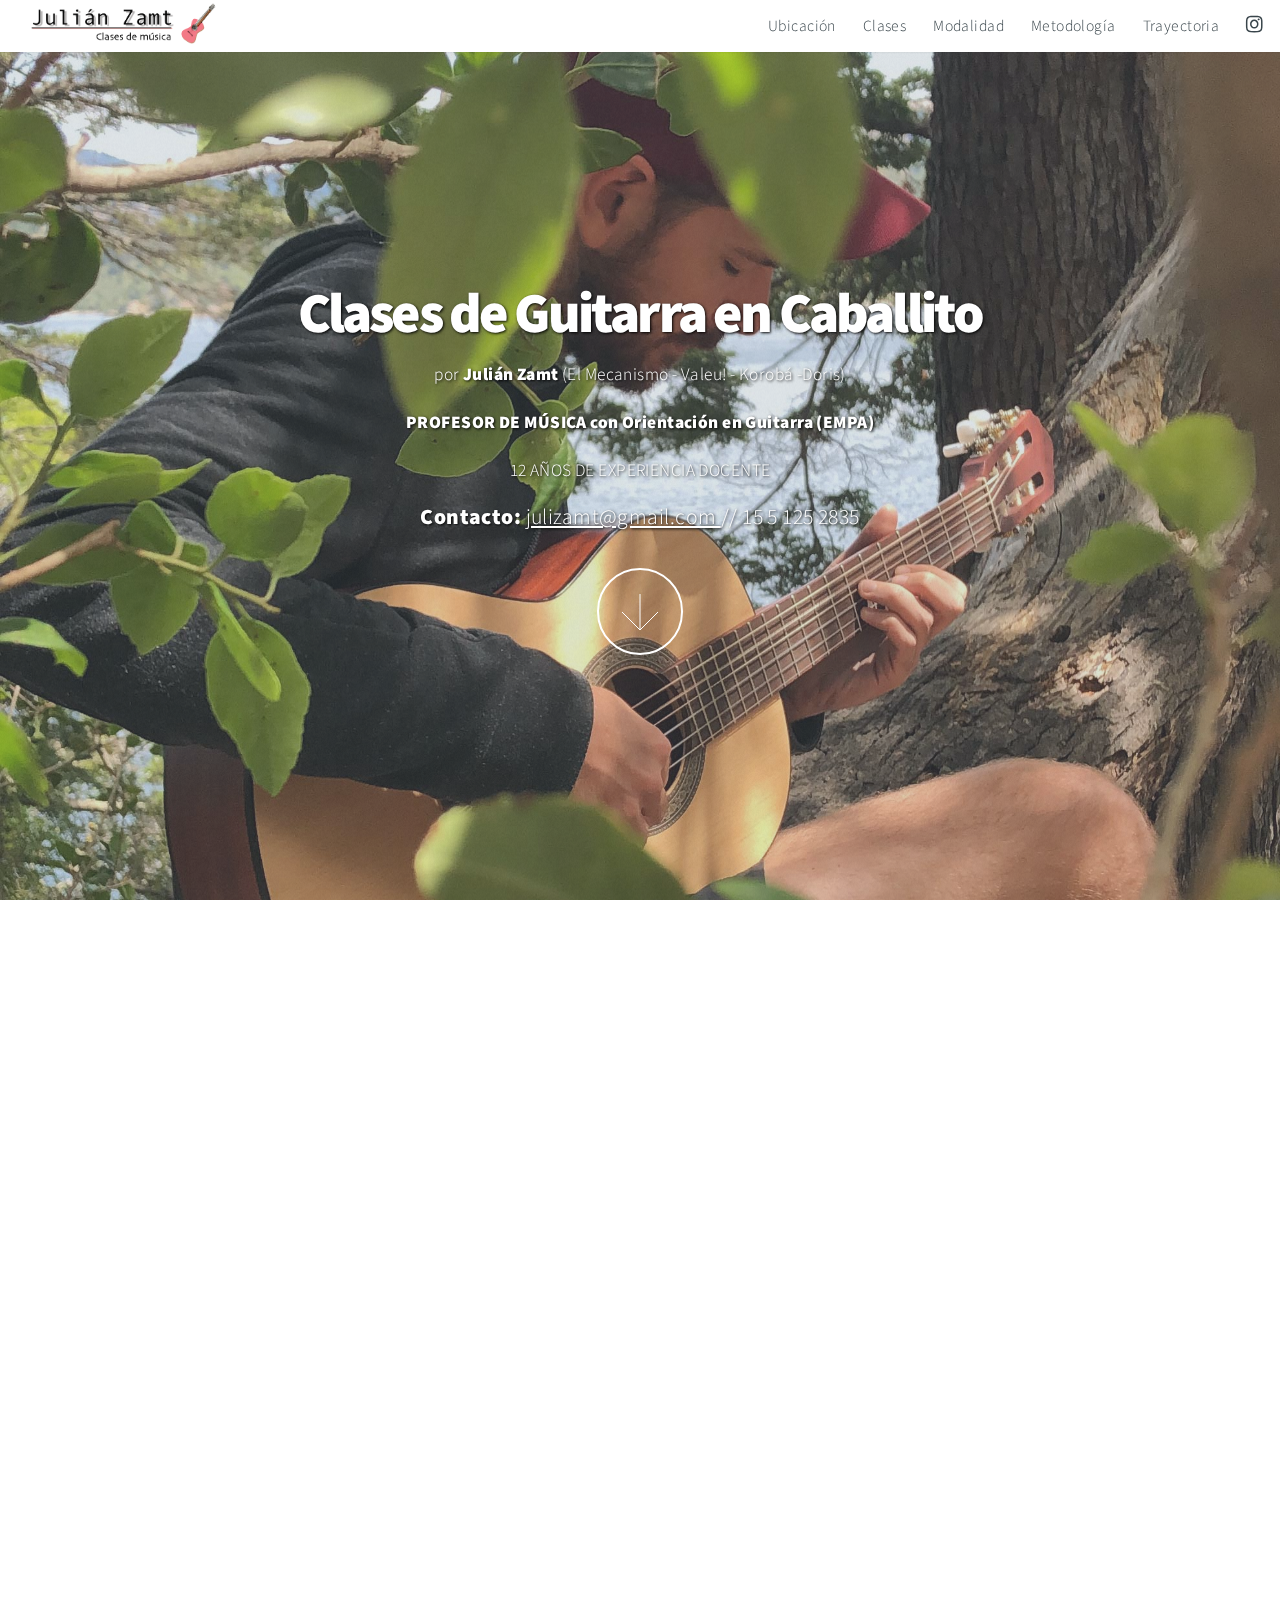
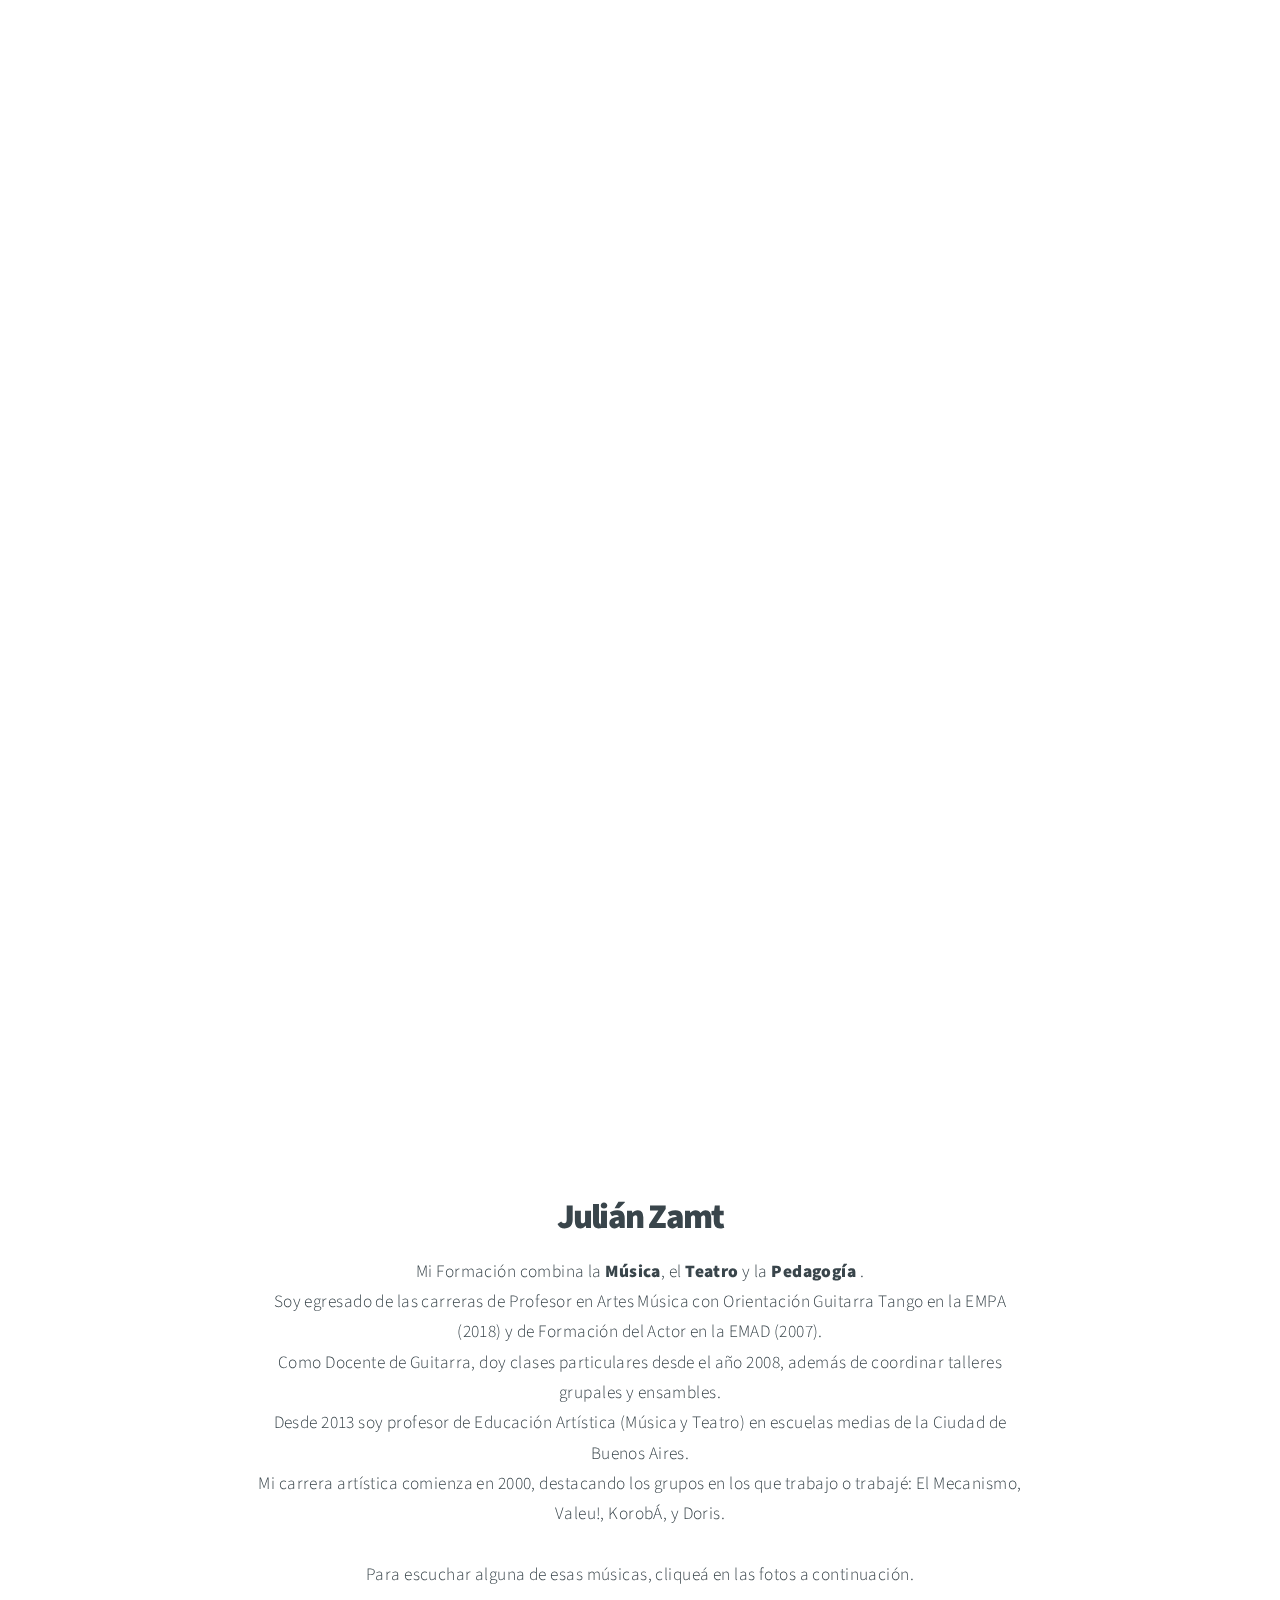
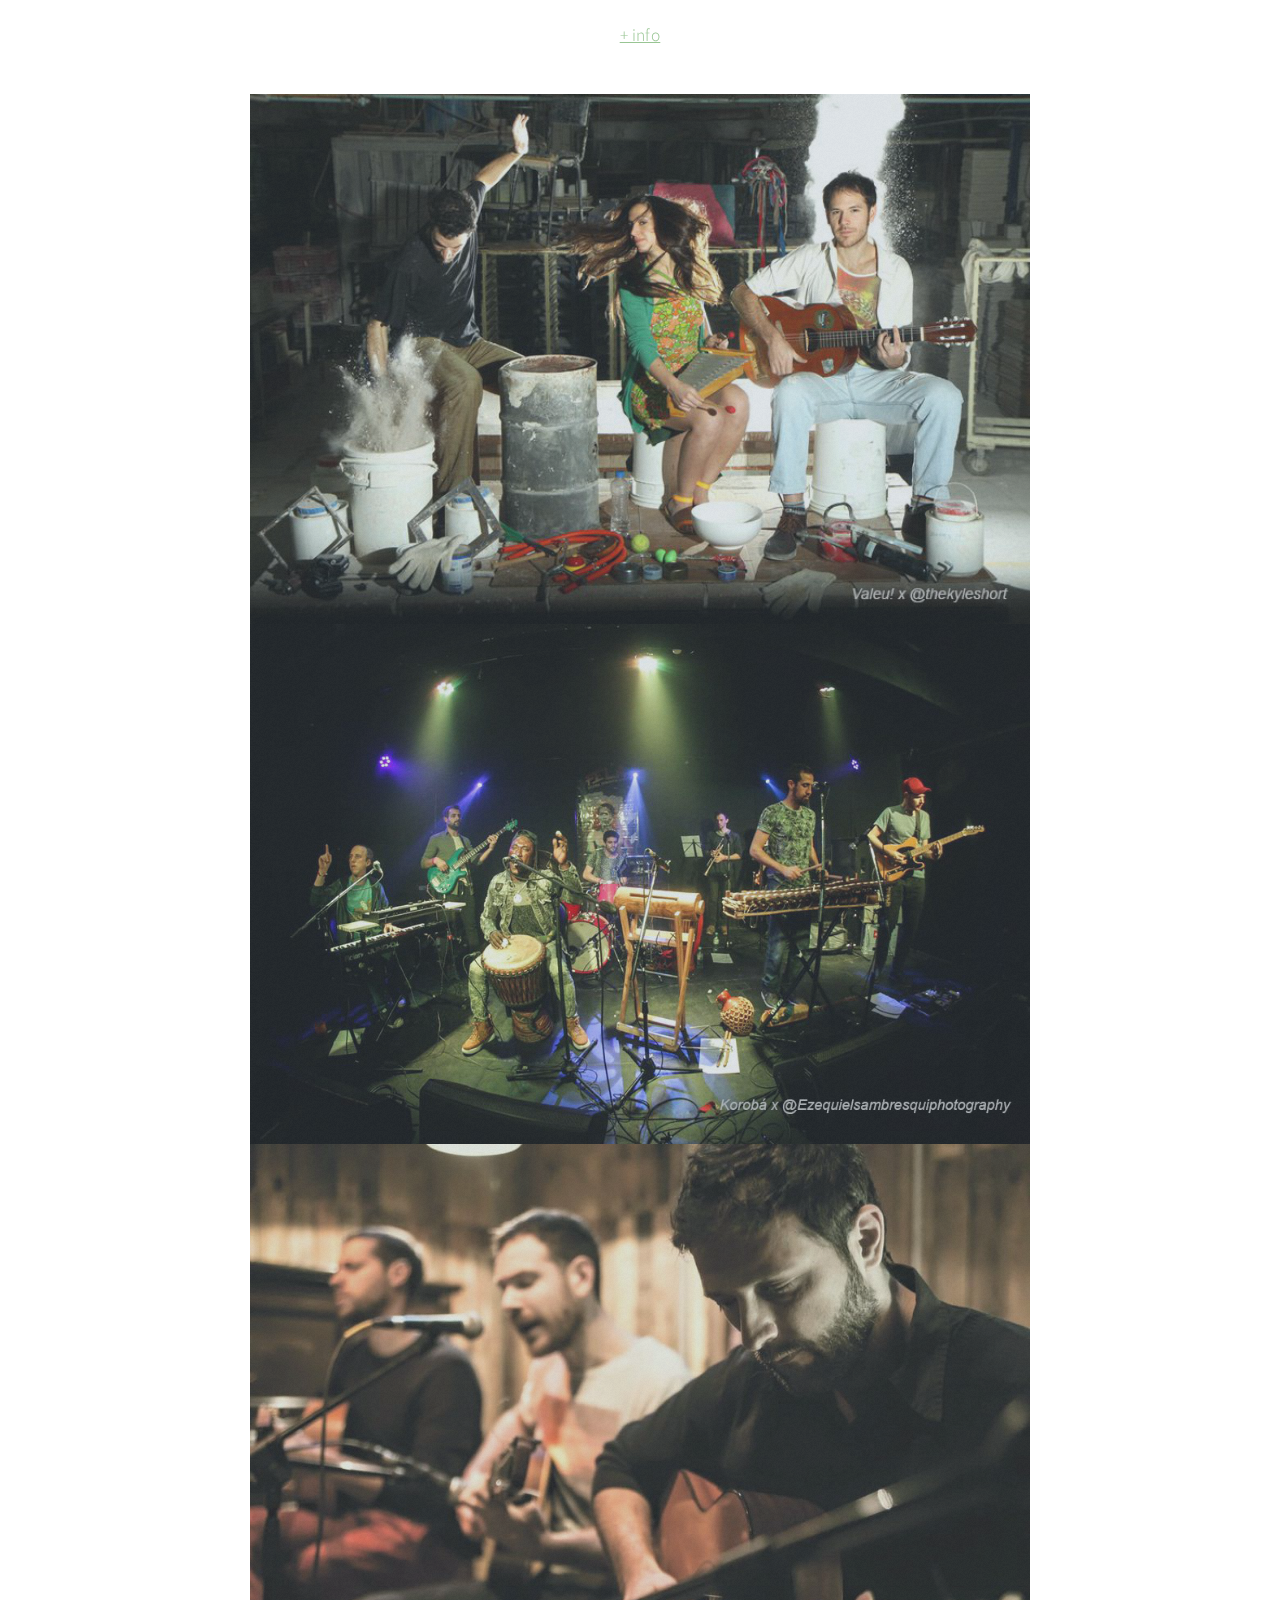
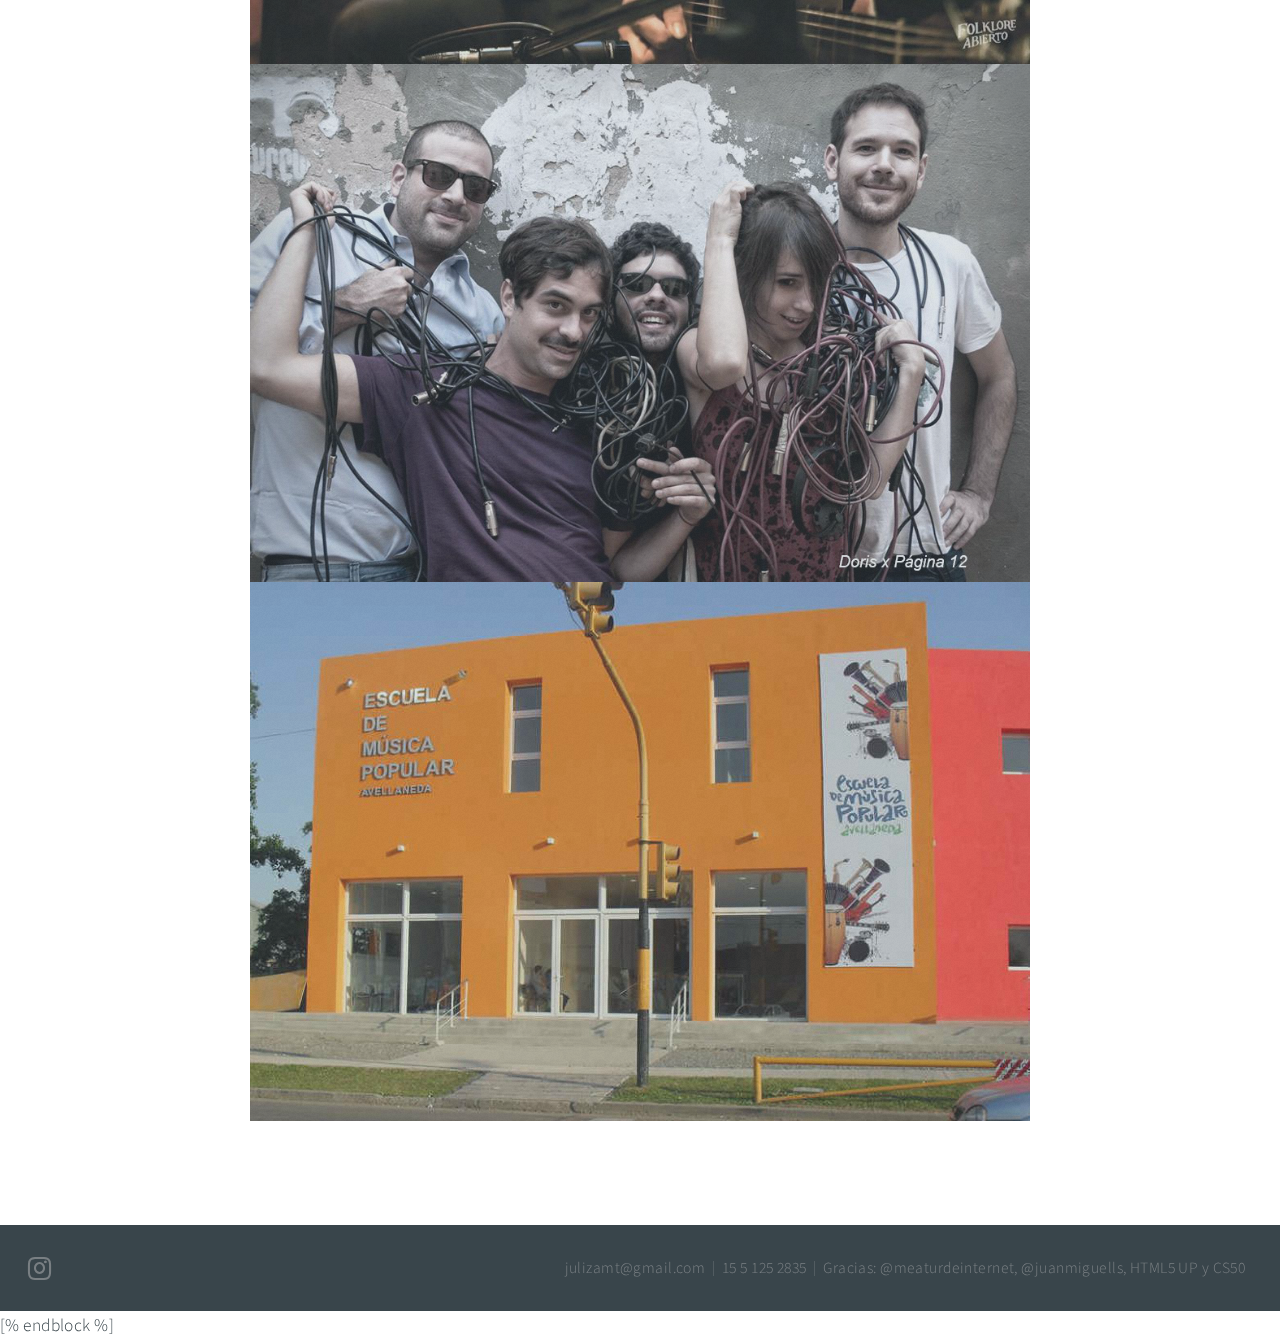
<file: index.html>
<!DOCTYPE HTML>
<html lang="es">

    <head>
        <title>Julian Zamt</title>
        <!-- favicon -->
		<link rel="apple-touch-icon" sizes="57x57" href="images/favicon/apple-icon-57x57.png">
		<link rel="apple-touch-icon" sizes="60x60" href="images/favicon/apple-icon-60x60.png">
		<link rel="apple-touch-icon" sizes="72x72" href="images/favicon/apple-icon-72x72.png">
		<link rel="apple-touch-icon" sizes="76x76" href="images/favicon/apple-icon-76x76.png">
		<link rel="apple-touch-icon" sizes="114x114" href="images/favicon/apple-icon-114x114.png">
		<link rel="apple-touch-icon" sizes="120x120" href="images/favicon/apple-icon-120x120.png">
		<link rel="apple-touch-icon" sizes="144x144" href="images/favicon/apple-icon-144x144.png">
		<link rel="apple-touch-icon" sizes="152x152" href="images/favicon/apple-icon-152x152.png">
		<link rel="apple-touch-icon" sizes="180x180" href="images/favicon/apple-icon-180x180.png">
		<link rel="icon" type="image/png" sizes="192x192"  href="images/favicon/android-icon-192x192.png">
		<link rel="icon" type="image/png" sizes="32x32" href="images/favicon/favicon-32x32.png">
		<link rel="icon" type="image/png" sizes="96x96" href="images/favicon/favicon-96x96.png">
		<link rel="icon" type="image/png" sizes="16x16" href="images/favicon/favicon-16x16.png">
		<link rel="manifest" href="images/favicon/manifest.json">
		<meta name="msapplication-TileColor" content="#ffffff">
		<meta name="msapplication-TileImage" content="images/favicon/ms-icon-144x144.png">
		<meta name="theme-color" content="#ffffff">

        <!-- Required meta tags -->
		<meta charset="utf-8" />
		<meta name="viewport" content="width=device-width, initial-scale=1 shrink-to-fit=no"/>

        <!--[if lte IE 8]><script src="assets/js/ie/html5shiv.js"></script><![endif]-->
		<link rel="stylesheet" href="https://stackpath.bootstrapcdn.com/bootstrap/4.5.0/css/bootstrap.min.css" integrity="sha384-9aIt2nRpC12Uk9gS9baDl411NQApFmC26EwAOH8WgZl5MYYxFfc+NcPb1dKGj7Sk" crossorigin="anonymous">
		<link rel="stylesheet" href="assets/css/main.css" />
		<!--[if lte IE 8]><link rel="stylesheet" href="assets/css/ie8.css" /><![endif]-->
		<!--[if lte IE 9]><link rel="stylesheet" href="assets/css/ie9.css" /><![endif]-->

	</head>

    <body>
	<!-- Header -->
		<header id="header">
			<a href="#intro"><img src="images/logo_2.png" alt="Logo Julián Zamt" style="max-height:100%; margin-left:1em;"></a>
				<nav>
					<ul>
						<li><a href="#one">Ubicación</a></li>
						<li><a href="#two">Clases</a></li>
						<li><a href="#three">Modalidad</a></li>
						<li><a href="#four">Metodología</a></li>
						<li><a href="#work">Trayectoria</a></li>
						
						<li><a target="_blank" href="https://www.instagram.com/julianzamt" class="icon fa-instagram"><span class="label">Instagram</span></a></li>
						
					</ul>
					</ul>
				</nav>
			</header>

		<!-- Intro -->
			<section id="intro" class="main style1 dark fullscreen">
				<div class="content">
					<header>
						<h2 style="text-shadow: 1px 1px 3px black">Clases de Guitarra en Caballito</h2>
					</header>
					<div style="text-shadow: 1px 1px 3px black">
						<p>por <b> Julián Zamt </b> (El Mecanismo - Valeu! - Korobá -Doris)</p>
						<p><b>PROFESOR DE MÚSICA con Orientación en Guitarra (EMPA)</b><br>
						<p>12 AÑOS DE EXPERIENCIA DOCENTE</p>
						<p style="font-size: 1.25em;"><b>Contacto:</b> <a href=mailto:julizamt@gmail.com> julizamt@gmail.com </a> // 15 5 125 2835</p>
					</div>
					<footer>
						<a href="#one" class="button style2 down">More</a>
					</footer>
				</div>
			</section>

		<!-- Ubicación - One -->
			<section id="one" class="main style2 left dark fullscreen">
				<div class="content box style2">
					<header>
						<h2>Ubicación</h2>
					</header>
						<p>Acoyte y Rivadavia. <br> 
						En mi estudio, equipado y ameno, entre instrumentos que invitan a la música.<br> 
						<b> A metros de la estación Acoyte del subte A. </b>
						<br><br>
					    <a href="Mapa.html" class="style2"> Mapa </a> 
					     </p>
				</div>
				<a href="#two" class="button style2 down anchored">Next</a>
			</section>

		<!-- Modalidad - Two -->
			<section id="two" class="main style2 left dark fullscreen">
				<div class="content box style2">
					<header>
						<h2>Clases Personalizadas</h2>
					</header>
						<p>Las clases están diseñadas <b>a medida de los estudiantes</b>.<br>
						Abordamos aspectos <b>técnicos</b> y de <b>lenguaje musical</b>, atendiendo
						con paciencia los tiempos de cada persona.<br>
						<br>
					
						<a href="infoClases.html" class="style2"> + info </a></p>
						<br>
				</div>
				<a href="#three" class="button style2 down anchored">Next</a>
			</section>

			<!-- Clases - Three -->
				<section id="three" class="main style2 right dark fullscreen">
					<div class="content box style2">
						<header>
							<h2>Modalidad</h2>
						</header>
						<p>Clases semanales, individuales o en grupos reducidos, de 1 hora. <br>
							Guitarra Criolla, Acústica o Eléctrica.
							<br> Principiantes o avanzados. <br>
							<br> <b> No es necesario traer instrumento.</b>
						</p>
					</div>
					<a href="#four" class="button style2 down anchored">Next</a>
				</section>

				<!-- Metodología - Four -->
					<section id="four" class="main style2 right dark fullscreen">
						<div class="content box style2">
							<header>
								<h2>Metodología</h2>
							</header>
							<p>Mi propuesta combina <b>recursos innovadores</b> (internet, 
							videojuegos educativos) con <b>aproximaciones propias</b> y <b>métodos tradicionales</b> de guitarra y 
							enseñanza musical.<br>
							<br>
								
								<a href="infoMetodo.html" class="style2"> + info </a>
							</p>
						</div>
						<a href="#work" class="button style2 down anchored">Next</a>
					</section>

		<!-- Work -->
			<section id="work" class="main style3 primary">
				<div class="content">
					<header>
						<h2>Julián Zamt</h2>
						<p>Mi Formación combina la <b>Música</b>, el <b>Teatro</b> y la <b> Pedagogía </b>.
							<br>
							Soy egresado de las carreras de Profesor en Artes Música con Orientación Guitarra Tango en la EMPA (2018) y de Formación del Actor en la EMAD (2007).
							<br>
							Como Docente de Guitarra, doy clases particulares desde el año 2008, además de
							coordinar talleres grupales y ensambles.
							<br>
							Desde 2013 soy profesor de Educación Artística (Música y Teatro) en escuelas medias de la Ciudad de Buenos Aires.
							<br>
							Mi carrera artística comienza en 2000, destacando los grupos
							en los que trabajo o trabajé: El Mecanismo, Valeu!, KorobÁ, y Doris. <br><br>
							Para escuchar alguna de esas músicas, cliqueá en las fotos a continuación.<br>
							<br><a href="infoJZ.html" >+ info</a></p>

					</header>
					<!-- Gallery  -->
						<div>
							<article class="from-left">
								<a target="_blank" href="https://open.spotify.com/artist/0Y0lA1X7IbM1h39LHUJVs8?si=CLiZU9IcSBWesB2saBrktQ" class="image fit"><img src="images/thumbs/01.jpg" title="Valeu" alt="Valeu" /></a>
							</article>
							<article class="from-right">
								<a target="_blank" href="https://open.spotify.com/artist/1Y0OexlqBgy4fkcNNyP54P?si=t46zID0pQ1iPkl2VAG3kVg" class="image fit"><img src="images/thumbs/02.jpg" title="Korobá" alt="Korobá" /></a>
							</article>
							<article class="from-left">
								<a target="_blank" href="https://elmecanismo.bandcamp.com/releases" class="image fit"><img src="images/thumbs/03.jpg" title="El Mecanismo" alt="El Mecanismo" /></a>
							</article>
							<article class="from-right">
								<a target="_blank" href="https://open.spotify.com/artist/1Zzm6gsNQJZv4uMblrKGcA?si=9JVKksUtSjKaxMPlyOEGRw" class="image fit"><img src="images/thumbs/04.jpg" title="Doris" alt="Doris" /></a>
							</article>
							<article class="from-left">
								<a target="_blank" href="http://www.empa.edu.ar/" class="image fit"><img src="images/thumbs/05.jpg" title="Empa" alt="Empa" /></a>
							</article>
						</div>

				</div>
			</section>

		<!-- Footer -->
			<footer id="footer">

				<!-- Icons -->
					<ul class="actions">
						<li><a target="_blank" href="https://www.instagram.com/julianzamt" class="icon fa-instagram"><span class="label">Instagram</span></a></li>
					</ul>

				<!-- Menu -->
					<ul class="menu">
						<li>julizamt@gmail.com </li><li>15 5 125 2835</li><li>Gracias: @meaturdeinternet, @juanmiguells, HTML5 UP y CS50</li>
					</ul>
			</footer>

		<!-- Scripts -->
			<script src="assets/js/jquery.min.js"></script>
			<script src="assets/js/jquery.poptrox.min.js"></script>
			<script src="assets/js/jquery.scrolly.min.js"></script>
			<script src="assets/js/jquery.scrollex.min.js"></script>
			<script src="assets/js/skel.min.js"></script>
			<script src="assets/js/util.js"></script>
			<!--[if lte IE 8]><script src="assets/js/ie/respond.min.js"></script><![endif]-->
			<script src="assets/js/main.js"></script>

			<script src="https://code.jquery.com/jquery-3.5.1.slim.min.js" integrity="sha384-DfXdz2htPH0lsSSs5nCTpuj/zy4C+OGpamoFVy38MVBnE+IbbVYUew+OrCXaRkfj" crossorigin="anonymous"></script>
			<script src="https://cdn.jsdelivr.net/npm/popper.js@1.16.0/dist/umd/popper.min.js" integrity="sha384-Q6E9RHvbIyZFJoft+2mJbHaEWldlvI9IOYy5n3zV9zzTtmI3UksdQRVvoxMfooAo" crossorigin="anonymous"></script>
			<script src="https://stackpath.bootstrapcdn.com/bootstrap/4.5.0/js/bootstrap.min.js" integrity="sha384-OgVRvuATP1z7JjHLkuOU7Xw704+h835Lr+6QL9UvYjZE3Ipu6Tp75j7Bh/kR0JKI" crossorigin="anonymous"></script>
	</body>

</html>

[% endblock %]
</file>
<file: assets/css/ie8.css>
/*
	Big Picture by HTML5 UP
	html5up.net | @ajlkn
	Free for personal and commercial use under the CCA 3.0 license (html5up.net/license)
*/

/* Form */

	form input[type="text"],
	form input[type="email"],
	form input[type="password"],
	form select,
	form textarea {
		position: relative;
		-ms-behavior: url("assets/js/ie/PIE.htc");
		border: solid 1px;
	}

/* Button */

	input[type="button"],
	input[type="submit"],
	input[type="reset"],
	.button,
	button {
		position: relative;
		-ms-behavior: url("assets/js/ie/PIE.htc");
	}

		input[type="button"].down,
		input[type="submit"].down,
		input[type="reset"].down,
		.button.down,
		button.down {
			text-indent: 0;
		}

/* Footer */

	#footer {
		color: #fff;
	}

/* Intro */

	#intro {
		-ms-behavior: url("assets/js/ie/backgroundsize.min.htc");
		background: url("../../images/intro.jpg");
		background-size: cover;
	}

		#intro .content {
			position: relative;
			z-index: 1;
		}

		#intro:after {
			content: '';
			background: url("images/overlay.png");
			width: 100%;
			height: 100%;
			position: absolute;
			left: 0;
			top: 0;
		}

/* One */

	#one {
		-ms-behavior: url("assets/js/ie/backgroundsize.min.htc");
		background: url("../../images/one.jpg");
		background-size: cover;
	}

		#one .content {
			position: relative;
			z-index: 1;
		}

		#one.left:before, #one.right:after {
			content: '';
			background: url("images/overlay.png");
			width: 100%;
			height: 100%;
			position: absolute;
			left: 0;
			top: 0;
		}

/* Two */

	#two {
		-ms-behavior: url("assets/js/ie/backgroundsize.min.htc");
		background: url("../../images/two.jpg");
		background-size: cover;
	}

		#two .content {
			position: relative;
			z-index: 1;
		}

		#two.left:before, #two.right:after {
			content: '';
			background: url("images/overlay.png");
			width: 100%;
			height: 100%;
			position: absolute;
			left: 0;
			top: 0;
		}
</file>
<file: assets/css/ie9.css>
/*
	Big Picture by HTML5 UP
	html5up.net | @ajlkn
	Free for personal and commercial use under the CCA 3.0 license (html5up.net/license)
*/

/* Loader */

	body:before, body:after {
		display: none !important;
	}

/* Gallery */

	.gallery:after {
		content: '';
		display: block;
		clear: both;
	}

	.gallery article {
		float: left;
	}

/* Main */

	.main.fullscreen {
		min-height: 0;
	}

	.main.style1 > .content {
		margin: 0 auto;
	}

/* Poptrox */

	.poptrox-popup .loader {
		display: none !important;
	}
</file>
<file: assets/css/main.css>
@import url("https://fonts.googleapis.com/css?family=Source+Sans+Pro:300,900");
@import url("font-awesome.min.css");

/*
	Based on Big Picture by HTML5 UP
	html5up.net | @ajlkn
	Free for personal and commercial use under the CCA 3.0 license (html5up.net/license)
*/

/* Reset */

	html, body, div, span, applet, object, iframe, h1, h2, h3, h4, h5, h6, p, blockquote, pre, a, abbr, acronym, address, big, cite, code, del, dfn, em, img, ins, kbd, q, s, samp, small, strike, strong, sub, sup, tt, var, b, u, i, center, dl, dt, dd, ol, ul, li, fieldset, form, label, legend, table, caption, tbody, tfoot, thead, tr, th, td, article, aside, canvas, details, embed, figure, figcaption, footer, header, hgroup, menu, nav, output, ruby, section, summary, time, mark, audio, video {
		margin: 0;
		padding: 0;
		border: 0;
		font-size: 100%;
		font: inherit;
		vertical-align: baseline;
	}

	article, aside, details, figcaption, figure, footer, header, hgroup, menu, nav, section {
		display: block;
	}

	body {
		line-height: 1;
	}

	ol, ul {
		list-style: none;
	}

	blockquote, q {
		quotes: none;
	}

	blockquote:before, blockquote:after, q:before, q:after {
		content: '';
		content: none;
	}

	table {
		border-collapse: collapse;
		border-spacing: 0;
	}

	body {
		-webkit-text-size-adjust: none;
	}

/* Box Model */

	*, *:before, *:after {
		-moz-box-sizing: border-box;
		-webkit-box-sizing: border-box;
		box-sizing: border-box;
	}

/* Basic */

	@-ms-viewport {
		width: device-width;
	}

	html {
		height: 100%;
	}

	body {
		background: #ffffff;
		height: 100%;
		min-width: 320px;
	}

		body.is-loading *, body.is-loading *:before, body.is-loading *:after {
			-moz-animation: none !important;
			-webkit-animation: none !important;
			-ms-animation: none !important;
			animation: none !important;
			-moz-transition: none !important;
			-webkit-transition: none !important;
			-ms-transition: none !important;
			transition: none !important;
		}

/* Spinner */

	@-moz-keyframes spinner-rotate {
		0% {
			-moz-transform: scale(1) rotate(0deg);
			-webkit-transform: scale(1) rotate(0deg);
			-ms-transform: scale(1) rotate(0deg);
			transform: scale(1) rotate(0deg);
		}

		100% {
			-moz-transform: scale(1) rotate(360deg);
			-webkit-transform: scale(1) rotate(360deg);
			-ms-transform: scale(1) rotate(360deg);
			transform: scale(1) rotate(360deg);
		}
	}

	@-webkit-keyframes spinner-rotate {
		0% {
			-moz-transform: scale(1) rotate(0deg);
			-webkit-transform: scale(1) rotate(0deg);
			-ms-transform: scale(1) rotate(0deg);
			transform: scale(1) rotate(0deg);
		}

		100% {
			-moz-transform: scale(1) rotate(360deg);
			-webkit-transform: scale(1) rotate(360deg);
			-ms-transform: scale(1) rotate(360deg);
			transform: scale(1) rotate(360deg);
		}
	}

	@-ms-keyframes spinner-rotate {
		0% {
			-moz-transform: scale(1) rotate(0deg);
			-webkit-transform: scale(1) rotate(0deg);
			-ms-transform: scale(1) rotate(0deg);
			transform: scale(1) rotate(0deg);
		}

		100% {
			-moz-transform: scale(1) rotate(360deg);
			-webkit-transform: scale(1) rotate(360deg);
			-ms-transform: scale(1) rotate(360deg);
			transform: scale(1) rotate(360deg);
		}
	}

	@keyframes spinner-rotate {
		0% {
			-moz-transform: scale(1) rotate(0deg);
			-webkit-transform: scale(1) rotate(0deg);
			-ms-transform: scale(1) rotate(0deg);
			transform: scale(1) rotate(0deg);
		}

		100% {
			-moz-transform: scale(1) rotate(360deg);
			-webkit-transform: scale(1) rotate(360deg);
			-ms-transform: scale(1) rotate(360deg);
			transform: scale(1) rotate(360deg);
		}
	}

/* Loader */

	@-moz-keyframes spinner-show {
		0% {
			opacity: 0;
		}

		100% {
			opacity: 1;
		}
	}

	@-webkit-keyframes spinner-show {
		0% {
			opacity: 0;
		}

		100% {
			opacity: 1;
		}
	}

	@-ms-keyframes spinner-show {
		0% {
			opacity: 0;
		}

		100% {
			opacity: 1;
		}
	}

	@keyframes spinner-show {
		0% {
			opacity: 0;
		}

		100% {
			opacity: 1;
		}
	}

	@-moz-keyframes spinner-hide {
		0% {
			-moz-transform: scale(1) rotate(0deg);
			-webkit-transform: scale(1) rotate(0deg);
			-ms-transform: scale(1) rotate(0deg);
			transform: scale(1) rotate(0deg);
			color: #e5e6e7;
			z-index: 100001;
		}

		99% {
			-moz-transform: scale(0.5) rotate(360deg);
			-webkit-transform: scale(0.5) rotate(360deg);
			-ms-transform: scale(0.5) rotate(360deg);
			transform: scale(0.5) rotate(360deg);
			color: #e5e6e7;
			z-index: 100001;
		}

		100% {
			-moz-transform: scale(0.5) rotate(360deg);
			-webkit-transform: scale(0.5) rotate(360deg);
			-ms-transform: scale(0.5) rotate(360deg);
			transform: scale(0.5) rotate(360deg);
			color: #e5e6e7;
			z-index: -1;
		}
	}

	@-webkit-keyframes spinner-hide {
		0% {
			-moz-transform: scale(1) rotate(0deg);
			-webkit-transform: scale(1) rotate(0deg);
			-ms-transform: scale(1) rotate(0deg);
			transform: scale(1) rotate(0deg);
			color: #e5e6e7;
			z-index: 100001;
		}

		99% {
			-moz-transform: scale(0.5) rotate(360deg);
			-webkit-transform: scale(0.5) rotate(360deg);
			-ms-transform: scale(0.5) rotate(360deg);
			transform: scale(0.5) rotate(360deg);
			color: #e5e6e7;
			z-index: 100001;
		}

		100% {
			-moz-transform: scale(0.5) rotate(360deg);
			-webkit-transform: scale(0.5) rotate(360deg);
			-ms-transform: scale(0.5) rotate(360deg);
			transform: scale(0.5) rotate(360deg);
			color: #e5e6e7;
			z-index: -1;
		}
	}

	@-ms-keyframes spinner-hide {
		0% {
			-moz-transform: scale(1) rotate(0deg);
			-webkit-transform: scale(1) rotate(0deg);
			-ms-transform: scale(1) rotate(0deg);
			transform: scale(1) rotate(0deg);
			color: #e5e6e7;
			z-index: 100001;
		}

		99% {
			-moz-transform: scale(0.5) rotate(360deg);
			-webkit-transform: scale(0.5) rotate(360deg);
			-ms-transform: scale(0.5) rotate(360deg);
			transform: scale(0.5) rotate(360deg);
			color: #e5e6e7;
			z-index: 100001;
		}

		100% {
			-moz-transform: scale(0.5) rotate(360deg);
			-webkit-transform: scale(0.5) rotate(360deg);
			-ms-transform: scale(0.5) rotate(360deg);
			transform: scale(0.5) rotate(360deg);
			color: #e5e6e7;
			z-index: -1;
		}
	}

	@keyframes spinner-hide {
		0% {
			-moz-transform: scale(1) rotate(0deg);
			-webkit-transform: scale(1) rotate(0deg);
			-ms-transform: scale(1) rotate(0deg);
			transform: scale(1) rotate(0deg);
			color: #e5e6e7;
			z-index: 100001;
		}

		99% {
			-moz-transform: scale(0.5) rotate(360deg);
			-webkit-transform: scale(0.5) rotate(360deg);
			-ms-transform: scale(0.5) rotate(360deg);
			transform: scale(0.5) rotate(360deg);
			color: #e5e6e7;
			z-index: 100001;
		}

		100% {
			-moz-transform: scale(0.5) rotate(360deg);
			-webkit-transform: scale(0.5) rotate(360deg);
			-ms-transform: scale(0.5) rotate(360deg);
			transform: scale(0.5) rotate(360deg);
			color: #e5e6e7;
			z-index: -1;
		}
	}

	@-moz-keyframes overlay-hide {
		0% {
			opacity: 1;
			z-index: 100000;
		}

		15% {
			opacity: 1;
			z-index: 100000;
		}

		99% {
			opacity: 0;
			z-index: 100000;
		}

		100% {
			opacity: 0;
			z-index: -1;
		}
	}

	@-webkit-keyframes overlay-hide {
		0% {
			opacity: 1;
			z-index: 100000;
		}

		15% {
			opacity: 1;
			z-index: 100000;
		}

		99% {
			opacity: 0;
			z-index: 100000;
		}

		100% {
			opacity: 0;
			z-index: -1;
		}
	}

	@-ms-keyframes overlay-hide {
		0% {
			opacity: 1;
			z-index: 100000;
		}

		15% {
			opacity: 1;
			z-index: 100000;
		}

		99% {
			opacity: 0;
			z-index: 100000;
		}

		100% {
			opacity: 0;
			z-index: -1;
		}
	}

	@keyframes overlay-hide {
		0% {
			opacity: 1;
			z-index: 100000;
		}

		15% {
			opacity: 1;
			z-index: 100000;
		}

		99% {
			opacity: 0;
			z-index: 100000;
		}

		100% {
			opacity: 0;
			z-index: -1;
		}
	}

	body {
		text-decoration: none;
	}

		body:before {
			-moz-animation: spinner-show 1.5s 1 0.25s ease forwards, spinner-hide 0.25s ease-in-out forwards !important;
			-webkit-animation: spinner-show 1.5s 1 0.25s ease forwards, spinner-hide 0.25s ease-in-out forwards !important;
			-ms-animation: spinner-show 1.5s 1 0.25s ease forwards, spinner-hide 0.25s ease-in-out forwards !important;
			animation: spinner-show 1.5s 1 0.25s ease forwards, spinner-hide 0.25s ease-in-out forwards !important;
			-moz-transform-origin: 50% 50%;
			-webkit-transform-origin: 50% 50%;
			-ms-transform-origin: 50% 50%;
			transform-origin: 50% 50%;
			-moz-osx-font-smoothing: grayscale;
			-webkit-font-smoothing: antialiased;
			font-family: FontAwesome;
			font-style: normal;
			font-weight: normal;
			text-transform: none !important;
			color: #e5e6e7;
			content: '\f1ce';
			cursor: default;
			display: block;
			font-size: 2em;
			height: 2em;
			left: 50%;
			line-height: 2em;
			margin: -1em 0 0 -1em;
			opacity: 0;
			position: fixed;
			text-align: center;
			top: 50%;
			width: 2em;
			z-index: -1;
		}

		body:after {
			-moz-animation: overlay-hide 1.5s ease-in forwards !important;
			-webkit-animation: overlay-hide 1.5s ease-in forwards !important;
			-ms-animation: overlay-hide 1.5s ease-in forwards !important;
			animation: overlay-hide 1.5s ease-in forwards !important;
			background: #ffffff;
			content: '';
			display: block;
			height: 100%;
			left: 0;
			opacity: 0;
			position: fixed;
			top: 0;
			width: 100%;
			z-index: -1;
		}

		body.is-loading:before {
			-moz-animation: spinner-show 1.5s 1 0.25s ease forwards, spinner-rotate 0.75s infinite linear !important;
			-webkit-animation: spinner-show 1.5s 1 0.25s ease forwards, spinner-rotate 0.75s infinite linear !important;
			-ms-animation: spinner-show 1.5s 1 0.25s ease forwards, spinner-rotate 0.75s infinite linear !important;
			animation: spinner-show 1.5s 1 0.25s ease forwards, spinner-rotate 0.75s infinite linear !important;
			z-index: 100001;
		}

		body.is-loading:after {
			-moz-animation: none !important;
			-webkit-animation: none !important;
			-ms-animation: none !important;
			animation: none !important;
			opacity: 1;
			z-index: 100000;
		}

	@media (-webkit-min-device-pixel-ratio: 2) {

		body:before {
			line-height: 2.025em;
		}

	}

/* Type */

	body, input, textarea, select {
		font-family: "Source Sans Pro", "sans-serif";
		font-weight: 300;
		font-size: 18pt;
		line-height: 1.75em;
		color: #39454b;
		letter-spacing: 0.025em;
	}

		@media screen and (max-width: 1920px) {

			body, input, textarea, select {
				font-size: 17pt;
			}

		}

		@media screen and (max-width: 1680px) {

			body, input, textarea, select {
				font-size: 15pt;
			}

		}

		@media screen and (max-width: 1280px) {

			body, input, textarea, select {
				font-size: 13pt;
			}

		}

		@media screen and (max-width: 1000px) {

			body, input, textarea, select {
				font-size: 13pt;
			}

		}

		@media screen and (max-width: 736px) {

			body, input, textarea, select {
				font-size: 12pt;
				line-height: 1.5em;
			}

		}

	h1, h2, h3, h4, h5, h6 {
		font-weight: 900;
		color: inherit;
		letter-spacing: -0.0325em;
	}

		h1 a, h2 a, h3 a, h4 a, h5 a, h6 a {
			color: inherit;
			text-decoration: none;
		}

	h2 {
		font-size: 2em;
		line-height: 1.25em;
		letter-spacing: -0.05em;
		
	}

	@media screen and (max-width: 736px) {

		h2 {
			font-size: 1.5em;
		}

	}

	strong, b {
		font-weight: 900;
		color: inherit;
	}

	em, i {
		font-style: italic;
	}

	a {
		-moz-transition: color 0.2s ease-in-out;
		-webkit-transition: color 0.2s ease-in-out;
		-ms-transition: color 0.2s ease-in-out;
		transition: color 0.2s ease-in-out;
		color: #98c593;
	}

	sub {
		position: relative;
		top: 0.5em;
		font-size: 0.8em;
	}

	sup {
		position: relative;
		top: -0.5em;
		font-size: 0.8em;
	}

	hr {
		border: 0;
		border-top: solid 1px #e5e6e7;
	}

	blockquote {
		border-left: solid 0.5em #e5e6e7;
		padding: 1em 0 1em 2em;
		font-style: italic;
	}

	p, ul, ol, dl, table {
		margin-bottom: 1em;
		/*text-shadow: -1px 0 black, 0 1px black, 1px 0 black, 0 -1px black;*/
	}

/* Box */

	.box {
		background: #ffffff;
		color: #39454b;
		padding: 2em;
	}

		.box > :last-child {
			margin-bottom: 0;
		}

		.box.style2 {
			padding: 3.5em 2.5em 3.5em 2.5em;
		}

		@media screen and (max-width: 736px) {

			.box {
				padding: 1em;
			}

				.box.style2 {
					padding: 1.5em 1.25em 1.5em 1.25em;
					background-color: rgba(255, 255, 255, 0.9);
				}

		}

/* Button */

	input[type="button"],
	input[type="submit"],
	input[type="reset"],
	.button,
	button {
		-moz-appearance: none;
		-webkit-appearance: none;
		-ms-appearance: none;
		appearance: none;
		-moz-transition: background-color 0.2s ease-in-out;
		-webkit-transition: background-color 0.2s ease-in-out;
		-ms-transition: background-color 0.2s ease-in-out;
		transition: background-color 0.2s ease-in-out;
		background-color: #98c593;
		border: 0;
		border-radius: 3.5em;
		color: #ffffff;
		cursor: pointer;
		display: inline-block;
		height: 3.5em;
		line-height: 3.5em;
		outline: 0;
		padding: 0 2em 0 2em;
		position: relative;
		text-align: center;
		text-decoration: none;
	}

		input[type="button"].down,
		input[type="submit"].down,
		input[type="reset"].down,
		.button.down,
		button.down {
			width: 5em;
			height: 5em;
			line-height: 4.5em;
			padding: 0;
			background-image: url("images/dark-arrow.svg");
			background-position: center center;
			background-repeat: no-repeat;
			text-indent: -10em;
			overflow: hidden;
		}

			input[type="button"].down.anchored,
			input[type="submit"].down.anchored,
			input[type="reset"].down.anchored,
			.button.down.anchored,
			button.down.anchored {
				bottom: 0;
				border-bottom: 0;
				border-radius: 3em 3em 0 0;
				height: 4.5em;
				margin-left: -2.5em;
			}

		input[type="button"].anchored,
		input[type="submit"].anchored,
		input[type="reset"].anchored,
		.button.anchored,
		button.anchored {
			position: absolute;
			left: 50%;
		}

		input[type="button"]:hover,
		input[type="submit"]:hover,
		input[type="reset"]:hover,
		.button:hover,
		button:hover {
			background-color: #a8cea4;
		}

		input[type="button"]:active,
		input[type="submit"]:active,
		input[type="reset"]:active,
		.button:active,
		button:active {
			background-color: #88bc82;
		}

		input[type="button"].style2,
		input[type="submit"].style2,
		input[type="reset"].style2,
		.button.style2,
		button.style2 {
			background-color: transparent;
			border: solid 2px #e5e6e7;
			color: inherit;
		}

			input[type="button"].style2:hover,
			input[type="submit"].style2:hover,
			input[type="reset"].style2:hover,
			.button.style2:hover,
			button.style2:hover {
				background-color: rgba(229, 230, 231, 0.25);
			}

			input[type="button"].style2:active,
			input[type="submit"].style2:active,
			input[type="reset"].style2:active,
			.button.style2:active,
			button.style2:active {
				background-color: rgba(229, 230, 231, 0.375);
			}

			input[type="button"].style2.down,
			input[type="submit"].style2.down,
			input[type="reset"].style2.down,
			.button.style2.down,
			button.style2.down {
				background-image: url("images/arrow.svg");
			}

/* Form */

	form {
		margin: 0 0 2em 0;
	}

		form .field {
			margin: 0 0 1.5em 0;
		}

			form .field.half {
				width: 50%;
				float: left;
				padding: 0 0 0 0.75em;
			}

				form .field.half.first {
					padding: 0 0.75em 0 0;
				}

		form > .actions {
			margin: 1.5em 0 0 0 !important;
		}

		@media screen and (max-width: 736px) {

			form .field {
				margin: 0 0 1em 0;
			}

				form .field.half {
					padding: 0 0 0 0.5em;
				}

					form .field.half.first {
						padding: 0 0.5em 0 0;
					}

			form > .actions {
				margin: 1em 0 0 0 !important;
			}

		}

		@media screen and (max-width: 480px) {

			form .field.half {
				width: 100%;
				float: none;
				padding: 0;
			}

				form .field.half.first {
					padding: 0;
				}

		}

	label {
		display: block;
	}

	input[type="text"],
	input[type="password"],
	input[type="email"],
	input[type="tel"],
	input[type="search"],
	input[type="url"],
	select,
	textarea {
		-moz-appearance: none;
		-webkit-appearance: none;
		-ms-appearance: none;
		appearance: none;
		-moz-transition: border-color 0.2s ease-in-out, color 0.2s ease-in-out;
		-webkit-transition: border-color 0.2s ease-in-out, color 0.2s ease-in-out;
		-ms-transition: border-color 0.2s ease-in-out, color 0.2s ease-in-out;
		transition: border-color 0.2s ease-in-out, color 0.2s ease-in-out;
		color: #39454b;
		display: block;
		width: 100%;
		padding: 0.65em 0.75em;
		background: none;
		border: solid 2px #e5e6e7;
		color: inherit;
		border-radius: 0.5em;
		outline: none;
	}

		input[type="text"]:focus,
		input[type="password"]:focus,
		input[type="email"]:focus,
		input[type="tel"]:focus,
		input[type="search"]:focus,
		input[type="url"]:focus,
		select:focus,
		textarea:focus {
			border-color: #9ac8e9;
		}

	input[type="text"],
	input[type="password"],
	input[type="email"],
	input[type="tel"],
	input[type="search"],
	input[type="url"],
	select {
		line-height: 1.35em;
	}

	textarea {
		min-height: 8em;
	}

	::-moz-focus-inner {
		border: 0;
	}

	::-webkit-input-placeholder {
		opacity: 0.375;
	}

	:-moz-placeholder {
		opacity: 0.375;
	}

	::-moz-placeholder {
		opacity: 0.375;
	}

	:-ms-input-placeholder {
		opacity: 0.375;
	}

	.formerize-placeholder {
		opacity: 0.375;
	}

/* Icon */

	.icon {
		text-decoration: none;
	}

		.icon:before {
			display: inline-block;
			font-family: FontAwesome;
			font-size: 1.25em;
			text-decoration: none;
			font-style: normal;
			font-weight: normal;
			line-height: 1;
			-webkit-font-smoothing: antialiased;
			-moz-osx-font-smoothing: grayscale;
		}

		.icon > .label {
			display: none;
		}

/* Image */

	.image {
		position: relative;
		display: inline-block;
	}

		.image:before {
			content: '';
			position: absolute;
			left: 0;
			top: 0;
			width: 100%;
			height: 100%;
			background: url("images/overlay.png");
		}

		.image img {
			display: block;
			width: 100%;
		}

		.image.featured {
			display: block;
			width: 100%;
			margin: 0 0 2em 0;
		}

		.image.fit {
			display: block;
			width: 100%;
		}

		.image.left {
			float: left;
			margin: 0 2em 2em 0;
		}

		.image.centered {
			display: block;
			margin: 0 0 2em 0;
		}

			.image.centered img {
				margin: 0 auto;
				width: auto;
			}

/* List */

	ul.default {
		list-style: disc;
		padding-left: 1em;
	}

		ul.default li {
			padding-left: 0.5em;
		}

	ul.icons {
		cursor: default;
	}

		ul.icons li {
			display: inline-block;
		}

		ul.icons a {
			display: inline-block;
			width: 2em;
			height: 2em;
			line-height: 2em;
			text-align: center;
			border: 0;
		}

	ul.menu {
		cursor: default;
	}

		ul.menu li {
			display: inline-block;
			line-height: 1em;
			border-left: solid 1px #e5e6e7;
			padding: 0 0 0 0.5em;
			margin: 0 0 0 0.5em;
		}

			ul.menu li:first-child {
				border-left: 0;
				padding-left: 0;
				margin-left: 0;
			}

	ul.actions {
		cursor: default;
	}

		ul.actions li {
			display: inline-block;
			margin: 0 0 0 0.5em;
		}

			ul.actions li:first-child {
				margin-left: 0;
			}

	ol.default {
		list-style: decimal;
		padding-left: 1.25em;
	}

		ol.default li {
			padding-left: 0.25em;
		}

/* Sections/Article */

	header {
		margin-bottom: 1em;
	}

		header p {
			display: block;
			margin: 1em 0 0 0;
			padding: 0 0 0.5em 0;
		}

	footer {
		margin-top: 2em;
	}

/* Table */

	table {
		width: 100%;
	}

		table.default {
			width: 100%;
		}

			table.default tbody tr:nth-child(2n+2) {
				background: rgba(229, 230, 231, 0.5);
			}

			table.default td {
				padding: 0.5em 1em 0.5em 1em;
			}

			table.default th {
				text-align: left;
				font-weight: 900;
				padding: 0.5em 1em 0.5em 1em;
			}

			table.default thead {
				background: #39454b;
				color: #ffffff;
			}

			table.default tfoot {
				background: #e5e6e7;
			}

/* Poptrox */

	.poptrox-popup {
		-moz-box-sizing: content-box;
		-webkit-box-sizing: content-box;
		-ms-box-sizing: content-box;
		box-sizing: content-box;
		background: #fff;
		padding-bottom: 3em;
		box-shadow: 0 0.1em 0.15em 0 rgba(0, 0, 0, 0.15);
	}

		.poptrox-popup .loader {
			position: absolute;
			top: 50%;
			left: 50%;
			margin: -1em 0 0 -1em;
			width: 2em;
			height: 2em;
			display: block;
			font-size: 2em;
		}

			.poptrox-popup .loader:before {
				-moz-animation: spinner-rotate 0.75s infinite linear !important;
				-webkit-animation: spinner-rotate 0.75s infinite linear !important;
				-ms-animation: spinner-rotate 0.75s infinite linear !important;
				animation: spinner-rotate 0.75s infinite linear !important;
				-moz-osx-font-smoothing: grayscale;
				-webkit-font-smoothing: antialiased;
				font-family: FontAwesome;
				font-style: normal;
				font-weight: normal;
				text-transform: none !important;
				color: #e5e6e7;
				content: '\f1ce';
				cursor: default;
				display: block;
				height: 2em;
				left: 0;
				line-height: 2em;
				position: absolute;
				text-align: center;
				top: 0;
				width: 2em;
			}

		.poptrox-popup .caption {
			position: absolute;
			bottom: 0;
			left: 0;
			background: #ffffff;
			width: 100%;
			height: 3em;
			line-height: 2.8em;
			text-align: center;
			cursor: default;
			z-index: 1;
			font-size: 0.9em;
		}

		.poptrox-popup .nav-next,
		.poptrox-popup .nav-previous {
			-moz-transition: opacity 0.2s ease-in-out;
			-webkit-transition: opacity 0.2s ease-in-out;
			-ms-transition: opacity 0.2s ease-in-out;
			transition: opacity 0.2s ease-in-out;
			position: absolute;
			top: 0;
			width: 50%;
			height: 100%;
			opacity: 0;
			cursor: pointer;
			background: rgba(0, 0, 0, 0.01);
			-webkit-tap-highlight-color: rgba(255, 255, 255, 0);
		}

		.poptrox-popup .nav-next:before,
		.poptrox-popup .nav-previous:before {
			content: '';
			position: absolute;
			width: 96px;
			height: 64px;
			background: url("images/poptrox-nav.svg");
			top: calc(50% - 1.5em);
			margin: -32px 0 0 0;
		}

		.poptrox-popup:hover .nav-next,
		.poptrox-popup:hover .nav-previous {
			opacity: 0.5;
		}

		.poptrox-popup:hover .nav-next:hover,
		.poptrox-popup:hover .nav-previous:hover {
			opacity: 1.0;
		}

		.poptrox-popup .nav-previous:before {
			-moz-transform: scaleX(-1);
			-webkit-transform: scaleX(-1);
			-ms-transform: scaleX(-1);
			transform: scaleX(-1);
			-ms-filter: "FlipH";
			filter: FlipH;
		}

		.poptrox-popup .nav-next {
			right: 0;
		}

			.poptrox-popup .nav-next:before {
				right: 0;
			}

		.poptrox-popup .nav-previous {
			left: 0;
		}

			.poptrox-popup .nav-previous:before {
				left: 0;
			}

		.poptrox-popup .closer {
			-moz-transition: opacity 0.2s ease-in-out;
			-webkit-transition: opacity 0.2s ease-in-out;
			-ms-transition: opacity 0.2s ease-in-out;
			transition: opacity 0.2s ease-in-out;
			position: absolute;
			top: 0;
			right: 0;
			width: 64px;
			height: 64px;
			text-indent: -9999px;
			z-index: 2;
			opacity: 0;
			-webkit-tap-highlight-color: rgba(255, 255, 255, 0);
		}

			.poptrox-popup .closer:before {
				content: '';
				display: block;
				position: absolute;
				right: 16px;
				top: 16px;
				width: 40px;
				height: 40px;
				border-radius: 100%;
				box-shadow: inset 0 0 0 2px #fff;
				background: url("images/poptrox-closer.svg") center center;
				color: #ffffff !important;
			}

		.poptrox-popup:hover .closer {
			opacity: 0.5;
		}

			.poptrox-popup:hover .closer:hover {
				opacity: 1.0;
			}

		body.is-touch .poptrox-popup .nav-next,
		body.is-touch .poptrox-popup .nav-previous,
		body.is-touch .poptrox-popup .closer {
			opacity: 1.0 !important;
		}

		@media screen and (max-width: 736px) {

			.poptrox-popup .nav-next:before,
			.poptrox-popup .nav-previous:before {
				width: 48px;
				height: 32px;
				background-size: contain;
				margin: -16px 0 0 0;
			}

			.poptrox-popup .closer:before {
				right: 12px;
				top: 12px;
				width: 20px;
				height: 20px;
				box-shadow: inset 0 0 0 1px #fff;
				background-size: contain;
				opacity: 0.65;
			}

		}

/* Gallery */

	.gallery {
		display: -moz-flex;
		display: -webkit-flex;
		display: -ms-flex;
		display: flex;
		-moz-flex-wrap: wrap;
		-webkit-flex-wrap: wrap;
		-ms-flex-wrap: wrap;
		flex-wrap: wrap;
		width: 45em;
		max-width: 100%;
		margin: 0 auto 2em auto;
	}

		.gallery article {
			-moz-transition: -moz-transform 1s ease, opacity 1s ease;
			-webkit-transition: -webkit-transform 1s ease, opacity 1s ease;
			-ms-transition: -ms-transform 1s ease, opacity 1s ease;
			transition: transform 1s ease, opacity 1s ease;
			-moz-transform: translateX(0);
			-webkit-transform: translateX(0);
			-ms-transform: translateX(0);
			transform: translateX(0);
			width: 50%;
			position: relative;
			opacity: 1.0;
		}

			.gallery article .image {
				margin: 0;
				display: block;
			}

			.gallery article:nth-last-child(1n) {
				-moz-transition-delay: 0.05s;
				-webkit-transition-delay: 0.05s;
				-ms-transition-delay: 0.05s;
				transition-delay: 0.05s;
			}

			.gallery article:nth-last-child(2n) {
				-moz-transition-delay: 0.05s;
				-webkit-transition-delay: 0.05s;
				-ms-transition-delay: 0.05s;
				transition-delay: 0.05s;
			}

			.gallery article:nth-last-child(2n) {
				-moz-transition-delay: 0.1s;
				-webkit-transition-delay: 0.1s;
				-ms-transition-delay: 0.1s;
				transition-delay: 0.1s;
			}

			.gallery article:nth-last-child(3n) {
				-moz-transition-delay: 0.1s;
				-webkit-transition-delay: 0.1s;
				-ms-transition-delay: 0.1s;
				transition-delay: 0.1s;
			}

			.gallery article:nth-last-child(3n) {
				-moz-transition-delay: 0.15s;
				-webkit-transition-delay: 0.15s;
				-ms-transition-delay: 0.15s;
				transition-delay: 0.15s;
			}

			.gallery article:nth-last-child(4n) {
				-moz-transition-delay: 0.15s;
				-webkit-transition-delay: 0.15s;
				-ms-transition-delay: 0.15s;
				transition-delay: 0.15s;
			}

			.gallery article:nth-last-child(4n) {
				-moz-transition-delay: 0.2s;
				-webkit-transition-delay: 0.2s;
				-ms-transition-delay: 0.2s;
				transition-delay: 0.2s;
			}

			.gallery article:nth-last-child(5n) {
				-moz-transition-delay: 0.2s;
				-webkit-transition-delay: 0.2s;
				-ms-transition-delay: 0.2s;
				transition-delay: 0.2s;
			}

			.gallery article:nth-last-child(5n) {
				-moz-transition-delay: 0.25s;
				-webkit-transition-delay: 0.25s;
				-ms-transition-delay: 0.25s;
				transition-delay: 0.25s;
			}

			.gallery article:nth-last-child(6n) {
				-moz-transition-delay: 0.25s;
				-webkit-transition-delay: 0.25s;
				-ms-transition-delay: 0.25s;
				transition-delay: 0.25s;
			}

			.gallery article:nth-last-child(6n) {
				-moz-transition-delay: 0.3s;
				-webkit-transition-delay: 0.3s;
				-ms-transition-delay: 0.3s;
				transition-delay: 0.3s;
			}

			.gallery article:nth-last-child(7n) {
				-moz-transition-delay: 0.3s;
				-webkit-transition-delay: 0.3s;
				-ms-transition-delay: 0.3s;
				transition-delay: 0.3s;
			}

			.gallery article:nth-last-child(7n) {
				-moz-transition-delay: 0.35s;
				-webkit-transition-delay: 0.35s;
				-ms-transition-delay: 0.35s;
				transition-delay: 0.35s;
			}

			.gallery article:nth-last-child(8n) {
				-moz-transition-delay: 0.35s;
				-webkit-transition-delay: 0.35s;
				-ms-transition-delay: 0.35s;
				transition-delay: 0.35s;
			}

			.gallery article:nth-last-child(8n) {
				-moz-transition-delay: 0.4s;
				-webkit-transition-delay: 0.4s;
				-ms-transition-delay: 0.4s;
				transition-delay: 0.4s;
			}

			.gallery article:nth-last-child(9n) {
				-moz-transition-delay: 0.4s;
				-webkit-transition-delay: 0.4s;
				-ms-transition-delay: 0.4s;
				transition-delay: 0.4s;
			}

			.gallery article:nth-last-child(9n) {
				-moz-transition-delay: 0.45s;
				-webkit-transition-delay: 0.45s;
				-ms-transition-delay: 0.45s;
				transition-delay: 0.45s;
			}

			.gallery article:nth-last-child(10n) {
				-moz-transition-delay: 0.45s;
				-webkit-transition-delay: 0.45s;
				-ms-transition-delay: 0.45s;
				transition-delay: 0.45s;
			}

			.gallery article:nth-last-child(10n) {
				-moz-transition-delay: 0.5s;
				-webkit-transition-delay: 0.5s;
				-ms-transition-delay: 0.5s;
				transition-delay: 0.5s;
			}

			.gallery article:nth-last-child(11n) {
				-moz-transition-delay: 0.5s;
				-webkit-transition-delay: 0.5s;
				-ms-transition-delay: 0.5s;
				transition-delay: 0.5s;
			}

			.gallery article:nth-last-child(11n) {
				-moz-transition-delay: 0.55s;
				-webkit-transition-delay: 0.55s;
				-ms-transition-delay: 0.55s;
				transition-delay: 0.55s;
			}

			.gallery article:nth-last-child(12n) {
				-moz-transition-delay: 0.55s;
				-webkit-transition-delay: 0.55s;
				-ms-transition-delay: 0.55s;
				transition-delay: 0.55s;
			}

			.gallery article:nth-last-child(12n) {
				-moz-transition-delay: 0.6s;
				-webkit-transition-delay: 0.6s;
				-ms-transition-delay: 0.6s;
				transition-delay: 0.6s;
			}

			.gallery article:nth-last-child(13n) {
				-moz-transition-delay: 0.6s;
				-webkit-transition-delay: 0.6s;
				-ms-transition-delay: 0.6s;
				transition-delay: 0.6s;
			}

			.gallery article:nth-last-child(13n) {
				-moz-transition-delay: 0.65s;
				-webkit-transition-delay: 0.65s;
				-ms-transition-delay: 0.65s;
				transition-delay: 0.65s;
			}

			.gallery article:nth-last-child(14n) {
				-moz-transition-delay: 0.65s;
				-webkit-transition-delay: 0.65s;
				-ms-transition-delay: 0.65s;
				transition-delay: 0.65s;
			}

			.gallery article:nth-last-child(14n) {
				-moz-transition-delay: 0.7s;
				-webkit-transition-delay: 0.7s;
				-ms-transition-delay: 0.7s;
				transition-delay: 0.7s;
			}

			.gallery article:nth-last-child(15n) {
				-moz-transition-delay: 0.7s;
				-webkit-transition-delay: 0.7s;
				-ms-transition-delay: 0.7s;
				transition-delay: 0.7s;
			}

			.gallery article:nth-last-child(15n) {
				-moz-transition-delay: 0.75s;
				-webkit-transition-delay: 0.75s;
				-ms-transition-delay: 0.75s;
				transition-delay: 0.75s;
			}

			.gallery article:nth-last-child(16n) {
				-moz-transition-delay: 0.75s;
				-webkit-transition-delay: 0.75s;
				-ms-transition-delay: 0.75s;
				transition-delay: 0.75s;
			}

			.gallery article:nth-last-child(16n) {
				-moz-transition-delay: 0.8s;
				-webkit-transition-delay: 0.8s;
				-ms-transition-delay: 0.8s;
				transition-delay: 0.8s;
			}

			.gallery article:nth-last-child(17n) {
				-moz-transition-delay: 0.8s;
				-webkit-transition-delay: 0.8s;
				-ms-transition-delay: 0.8s;
				transition-delay: 0.8s;
			}

			.gallery article:nth-last-child(17n) {
				-moz-transition-delay: 0.85s;
				-webkit-transition-delay: 0.85s;
				-ms-transition-delay: 0.85s;
				transition-delay: 0.85s;
			}

			.gallery article:nth-last-child(18n) {
				-moz-transition-delay: 0.85s;
				-webkit-transition-delay: 0.85s;
				-ms-transition-delay: 0.85s;
				transition-delay: 0.85s;
			}

			.gallery article:nth-last-child(18n) {
				-moz-transition-delay: 0.9s;
				-webkit-transition-delay: 0.9s;
				-ms-transition-delay: 0.9s;
				transition-delay: 0.9s;
			}

			.gallery article:nth-last-child(19n) {
				-moz-transition-delay: 0.9s;
				-webkit-transition-delay: 0.9s;
				-ms-transition-delay: 0.9s;
				transition-delay: 0.9s;
			}

			.gallery article:nth-last-child(19n) {
				-moz-transition-delay: 0.95s;
				-webkit-transition-delay: 0.95s;
				-ms-transition-delay: 0.95s;
				transition-delay: 0.95s;
			}

			.gallery article:nth-last-child(20n) {
				-moz-transition-delay: 0.95s;
				-webkit-transition-delay: 0.95s;
				-ms-transition-delay: 0.95s;
				transition-delay: 0.95s;
			}

			.gallery article:nth-last-child(20n) {
				-moz-transition-delay: 1s;
				-webkit-transition-delay: 1s;
				-ms-transition-delay: 1s;
				transition-delay: 1s;
			}

			.gallery article:nth-last-child(21n) {
				-moz-transition-delay: 1s;
				-webkit-transition-delay: 1s;
				-ms-transition-delay: 1s;
				transition-delay: 1s;
			}

			.gallery article:nth-last-child(21n) {
				-moz-transition-delay: 1.05s;
				-webkit-transition-delay: 1.05s;
				-ms-transition-delay: 1.05s;
				transition-delay: 1.05s;
			}

			.gallery article:nth-last-child(22n) {
				-moz-transition-delay: 1.05s;
				-webkit-transition-delay: 1.05s;
				-ms-transition-delay: 1.05s;
				transition-delay: 1.05s;
			}

			.gallery article:nth-last-child(22n) {
				-moz-transition-delay: 1.1s;
				-webkit-transition-delay: 1.1s;
				-ms-transition-delay: 1.1s;
				transition-delay: 1.1s;
			}

			.gallery article:nth-last-child(23n) {
				-moz-transition-delay: 1.1s;
				-webkit-transition-delay: 1.1s;
				-ms-transition-delay: 1.1s;
				transition-delay: 1.1s;
			}

			.gallery article:nth-last-child(23n) {
				-moz-transition-delay: 1.15s;
				-webkit-transition-delay: 1.15s;
				-ms-transition-delay: 1.15s;
				transition-delay: 1.15s;
			}

			.gallery article:nth-last-child(24n) {
				-moz-transition-delay: 1.15s;
				-webkit-transition-delay: 1.15s;
				-ms-transition-delay: 1.15s;
				transition-delay: 1.15s;
			}

		.gallery.inactive article {
			opacity: 0;
		}

			.gallery.inactive article.from-left {
				-moz-transform: translateX(-14em);
				-webkit-transform: translateX(-14em);
				-ms-transform: translateX(-14em);
				transform: translateX(-14em);
			}

			.gallery.inactive article.from-right {
				-moz-transform: translateX(14em);
				-webkit-transform: translateX(14em);
				-ms-transform: translateX(14em);
				transform: translateX(14em);
			}

			.gallery.inactive article.from-top {
				-moz-transform: translateY(-7em);
				-webkit-transform: translateY(-7em);
				-ms-transform: translateY(-7em);
				transform: translateY(-7em);
			}

			.gallery.inactive article.from-bottom {
				-moz-transform: translateY(7em);
				-webkit-transform: translateY(7em);
				-ms-transform: translateY(7em);
				transform: translateY(7em);
			}

		@media screen and (max-width: 480px) {

			.gallery {
				-moz-flex-wrap: nowrap;
				-webkit-flex-wrap: nowrap;
				-ms-flex-wrap: nowrap;
				flex-wrap: nowrap;
				-moz-flex-direction: column;
				-webkit-flex-direction: column;
				-ms-flex-direction: column;
				flex-direction: column;
			}

				.gallery article {
					width: 100%;
				}

		}

/* Header */

	#header {
		position: fixed;
		z-index: 10000;
		left: 0;
		top: 0;
		width: 100%;
		background: rgba(255, 255, 255, 0.95);
		height: 3em;
		line-height: 3em;
		box-shadow: 0 0 0.15em 0 rgba(0, 0, 0, 0.1);
	}

		#header h1 {
			position: absolute;
			left: 1em;
			top: 0;
			height: 3em;
			line-height: 3em;
			cursor: default;
		}

			#header h1 a {
				font-size: 1.25em;
			}

		#header nav {
			position: absolute;
			right: 0.5em;
			top: 0;
			height: 3em;
			line-height: 3em;
		}

			#header nav ul {
				margin: 0;
			}

				#header nav ul li {
					display: inline-block;
					margin-left: 0.5em;
					font-size: 0.9em;
				}

					#header nav ul li a {
						display: block;
						color: inherit;
						text-decoration: none;
						height: 3em;
						line-height: 3em;
						padding: 0 0.5em 0 0.5em;
						outline: 0;
					}

		@media screen and (max-width: 736px) {

			#header {
				height: 2.5em;
				line-height: 2.5em;
			}

				#header h1 {
					text-align: center;
					position: relative;
					left: 0;
					top: 0;
					height: 2.5em;
					line-height: 2.5em;
				}

					#header h1 a {
						font-size: 1em;
					}

				#header nav {
					display: none;
				}

		}

	body {
		padding-top: 3em;
	}

		@media screen and (max-width: 736px) {

			body {
				padding-top: 2.5em;
			}

		}

/* Main */

	.main {
		display: -moz-flex;
		display: -webkit-flex;
		display: -ms-flex;
		display: flex;
		position: relative;
		margin: 0;
		overflow-x: hidden;
	}

		.main > .content {
			width: 45em;
			max-width: calc(100% - 4em);
			margin: 0 auto;
		}

			.main > .content > :last-child {
				margin-bottom: 0;
			}

		.main.fullscreen {
			min-height: 100%;
		}

		.main.style1 {
			-moz-align-items: center;
			-webkit-align-items: center;
			-ms-align-items: center;
			align-items: center;
			-moz-justify-content: center;
			-webkit-justify-content: center;
			-ms-justify-content: center;
			justify-content: center;
			text-align: center;
			padding: 3em 0 3em 0;
		}

			.main.style1 h2 {
				font-size: 3.25em;
				line-height: 1em;
			}

			.main.style1 > .content {
				-moz-transition: opacity 1s ease;
				-webkit-transition: opacity 1s ease;
				-ms-transition: opacity 1s ease;
				transition: opacity 1s ease;
				-moz-transform: translateZ(0);
				-webkit-transform: translateZ(0);
				-ms-transform: translateZ(0);
				transform: translateZ(0);
				opacity: 1.0;
				margin: 0;
				/*text-shadow: -1px 0 black, 0 1px black, 1px 0 black, 0 -1px black;*/

			}

			.main.style1.inactive > .content {
				opacity: 0;
			}

		.main.style2 {
			-moz-align-items: center;
			-webkit-align-items: center;
			-ms-align-items: center;
			align-items: center;
			-moz-justify-content: center;
			-webkit-justify-content: center;
			-ms-justify-content: center;
			justify-content: center;
			padding: 3em 0 3em 0;
			overflow: hidden;
		}

			.main.style2 > .content {
				-moz-transition: -moz-transform 1s ease;
				-webkit-transition: -webkit-transform 1s ease;
				-ms-transition: -ms-transform 1s ease;
				transition: transform 1s ease;
				-moz-transform: translateZ(0);
				-webkit-transform: translateZ(0);
				-ms-transform: translateZ(0);
				transform: translateZ(0);
				position: relative;
				width: 35%;
				margin: 0;
			}

			.main.style2.left {
				-moz-justify-content: -moz-flex-start;
				-webkit-justify-content: -webkit-flex-start;
				-ms-justify-content: -ms-flex-start;
				justify-content: flex-start;
			}

			.main.style2.right {
				-moz-justify-content: -moz-flex-end;
				-webkit-justify-content: -webkit-flex-end;
				-ms-justify-content: -ms-flex-end;
				justify-content: flex-end;
			}

			.main.style2.inactive.left > .content {
				-moz-transform: translateX(-100%);
				-webkit-transform: translateX(-100%);
				-ms-transform: translateX(-100%);
				transform: translateX(-100%);
			}

			.main.style2.inactive.right > .content {
				-moz-transform: translateX(100%);
				-webkit-transform: translateX(100%);
				-ms-transform: translateX(100%);
				transform: translateX(100%);
			}

		.main.style3 {
			text-align: center;
			padding: 6em 0 6em 0;
		}

			.main.style3 .content > header {
				margin-bottom: 2em;
			}

			.main.style3.primary {
				background: #ffffff;
			}

			.main.style3.secondary {
				background: #f5f6f7;
			}

		.main.dark {
			color: #ffffff;
		}

			.main.dark a {
				color: inherit;
			}

			.main.dark .button.style2 {
				border-color: #ffffff;
			}

				.main.dark .button.style2:hover {
					background-color: rgba(255, 255, 255, 0.125);
				}

				.main.dark .button.style2:active {
					background-color: rgba(255, 255, 255, 0.25);
				}

				.main.dark .button.style2.down {
					background-image: url("images/dark-arrow.svg");
				}

		body.is-touch .main {
			background-attachment: scroll !important;
		}

		@media screen and (max-width: 1920px) {

			.main.style2 .content {
				width: 40%;
			}

		}

		@media screen and (max-width: 1280px) {

			.main.style2 .content {
				width: 50%;
			}

		}

		@media screen and (max-width: 1000px) {

			.main.style2 .content {
				width: 60%;
			}

		}

		@media screen and (max-width: 736px) {

			.main.fullscreen {
				height: auto !important;
			}

			.main.style1 {
				padding: 4em 15px 4em 15px;
			}

				.main.style1 h2 {
					font-size: 3em;
				}

			.main.style2 {
				padding: 6em 15px 6em 15px;
			}

				.main.style2:before, .main.style2:after {
					display: none !important;
				}

				.main.style2 .button.anchored {
					display: none;
				}

				.main.style2 .content {
					width: 100%;
					max-width: 100%;
					text-align: center;
					-moz-transform: none;
					-webkit-transform: none;
					-ms-transform: none;
					transform: none;
				}

			.main.style3 {
				text-align: center;
				padding: 3em 10px 3em 10px;
			}

		}

		@media screen and (max-width: 480px) {

			.main > .content {
				max-width: calc(100% - 1.5em);
			}

		}

/* Footer */

	#footer {
		position: relative;
		height: 5em;
		line-height: 5em;
		margin: 0;
		background: #39454b;
		color: rgba(185, 186, 187, 0.5);
		overflow: hidden;
	}

		#footer a {
			color: inherit;
		}

			#footer a:hover {
				color: #b9babb;
			}

		#footer ul.actions {
			position: absolute;
			left: 1em;
			top: 0.25em;
			height: 5em;
			line-height: 5em;
			margin: 0;
		}

			#footer ul.actions li {
				font-size: 1.25em;
				margin: 0;
			}

				#footer ul.actions li a {
					padding: 0.5em;
				}

		#footer ul.menu {
			position: absolute;
			right: 2em;
			top: 0;
			height: 5em;
			line-height: 5em;
			margin: 0;
		}

			#footer ul.menu li {
				border-left-color: rgba(185, 186, 187, 0.2);
				font-size: 0.9em;
			}

		@media screen and (max-width: 1000px) {

			#footer {
				height: auto;
				line-height: inherit;
				text-align: center;
				padding: 2em 1em 2em 1em;
			}

				#footer ul.actions {
					position: relative;
					left: 0;
					top: 0;
					height: auto;
					line-height: inherit;
					margin: 0 0 1em 0;
				}

				#footer ul.menu {
					position: relative;
					right: 0;
					top: 0;
					height: auto;
					line-height: inherit;
				}

		}

		@media screen and (max-width: 736px) {

			#footer ul.menu li {
				border-left: 0;
				padding: 1em 0 0 0;
				margin: 0;
				display: block;
			}

				#footer ul.menu li:first-child {
					padding-top: 0;
				}

				#footer ul.menu li a {
					line-height: 1.5em;
				}

		}

/* Intro */

	#intro {
		background: url("images/overlay.png"), url("../../images/intro.jpg");
		background-size: 256px 256px, cover;
		background-attachment: fixed, fixed;
		background-position: top left, bottom center;
		background-repeat: repeat, no-repeat;
	}

/* One */

	#one {
		background: url("images/overlay.png"), url("../../images/one.jpg");
		background-size: 256px 256px, cover;
		background-attachment: fixed, fixed;
		background-position: top left, center center;
	}

/* Two */

	#two {
		background: url("images/overlay.png"), url("../../images/two.jpg");
		background-size: 256px 256px, cover;
		background-attachment: fixed, fixed;
		background-position: top center, center center;
	}

	/* Three */

		#three {
			background: url("images/overlay.png"), url("../../images/three.jpg");
			background-size: 256px 256px, cover;
			background-attachment: fixed, fixed;
			background-position: top left, center center;
		}

		/* four */

			#four {
				background: url("images/overlay.png"), url("../../images/four.jpg");
				background-size: 256px 256px, cover;
				background-attachment: fixed, fixed;
				background-position: top left, center center;
			}

			/* five */

				#five {
					background: url("images/overlay.png"), url("../../images/five.jpg");
					background-size: 256px 256px, cover;
					background-attachment: fixed, fixed;
					background-position: top left, center center;
				}

/* Contact */

	#contact {
		overflow: hidden;
		padding-bottom: 0;
	}

		#contact .box {
			-moz-transition: -moz-transform 1s ease;
			-webkit-transition: -webkit-transform 1s ease;
			-ms-transition: -ms-transform 1s ease;
			transition: transform 1s ease;
			-moz-transform: translateY(0);
			-webkit-transform: translateY(0);
			-ms-transform: translateY(0);
			transform: translateY(0);
			position: relative;
		}

		#contact.inactive .box {
			-moz-transform: translateY(100%);
			-webkit-transform: translateY(100%);
			-ms-transform: translateY(100%);
			transform: translateY(100%);
		}

		@media screen and (max-width: 736px) {

			#contact .box {
				padding-bottom: 2em;
			}

		}
</file>
